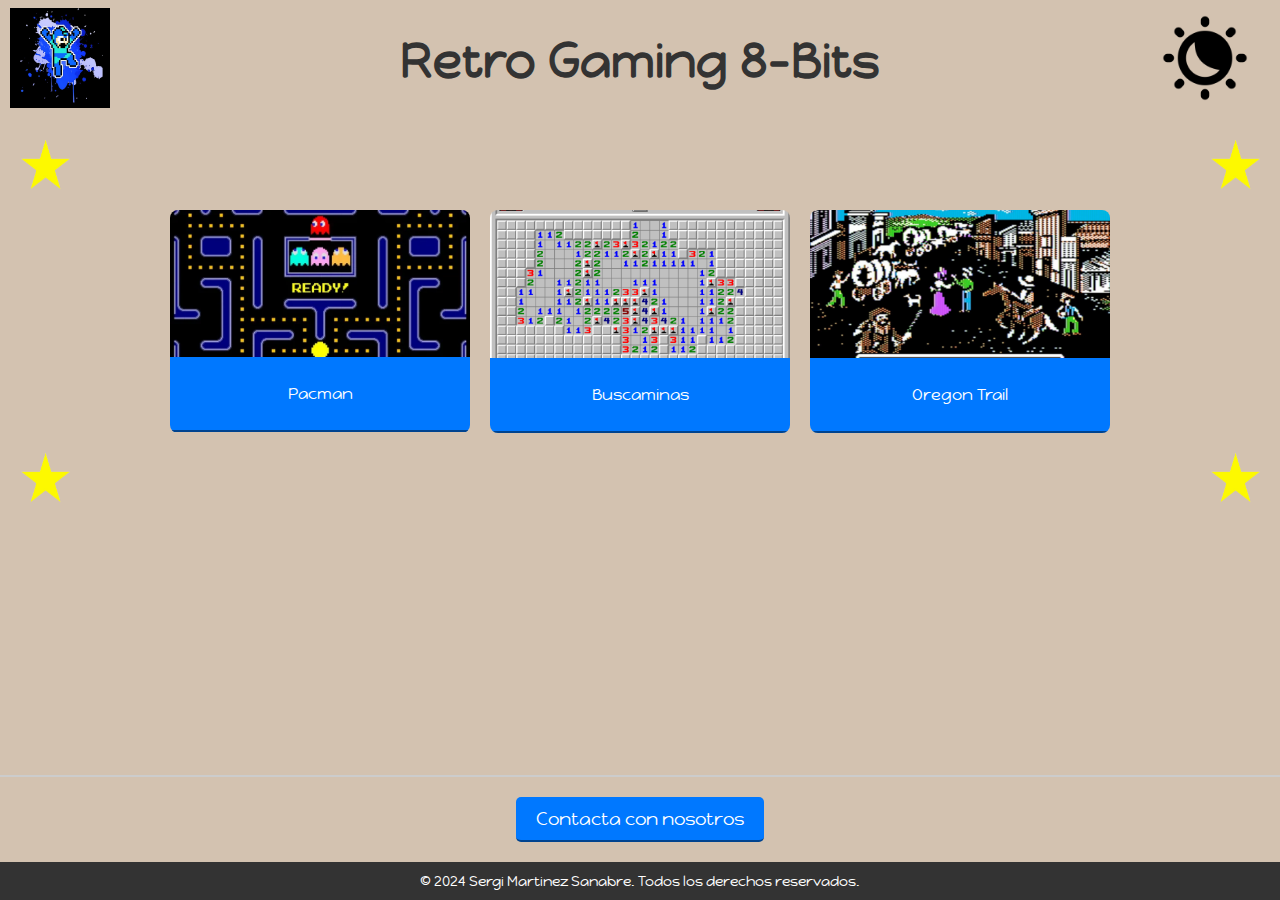
<file: index.html>
<!DOCTYPE html>
<html lang="es">
<head>
    <meta charset="UTF-8">
    <meta name="viewport" content="width=device-width, initial-scale=1.0">
    <title>Retro Gaming 8-Bits</title>
    <link href="https://fonts.googleapis.com/css2?family=Happy+Monkey&display=swap" rel="stylesheet">
    <link rel="stylesheet" href="style.css">
</head>
<body>
    <header>
        <a href="index.html">
            <img src="images/logo.png" alt="Logo">
        </a>
        <h1>Retro Gaming 8-Bits</h1>
        <div class="header-rectangle">
            <img id="toggle-theme" src="images/night-mode-1.png" alt="Night Mode Icon">
        </div>
    </header>

    <div class="stars">
        <img src="images/star.png" alt="Star">
        <img src="images/star.png" alt="Star">
    </div>

    <div class="game-container">
        <div class="game">
            <img src="images/pacman.png" alt="Pacman">
            <a href="pacman.html"><p>Pacman</p></a>
        </div>
        <div class="game">
            <img src="images/minesweeper.png" alt="Buscaminas">
            <a href="buscaminas.html"><p>Buscaminas</p></a>
        </div>
        <div class="game">
            <img src="images/oregon_trail.png" alt="Oregon Trail">
            <a href="oregon_trail.html"><p>Oregon Trail</p></a>
        </div>
    </div>

    <div class="stars-bottom">
        <img src="images/star.png" alt="Star">
        <img src="images/star.png" alt="Star">
    </div>

    <div class="contact">
        <a href="contact.html">Contacta con nosotros</a>
    </div>

    <footer>
        &copy; 2024 Sergi Martinez Sanabre. Todos los derechos reservados.
    </footer>

    <script src="script.js"></script>
</body>
</html>
</file>
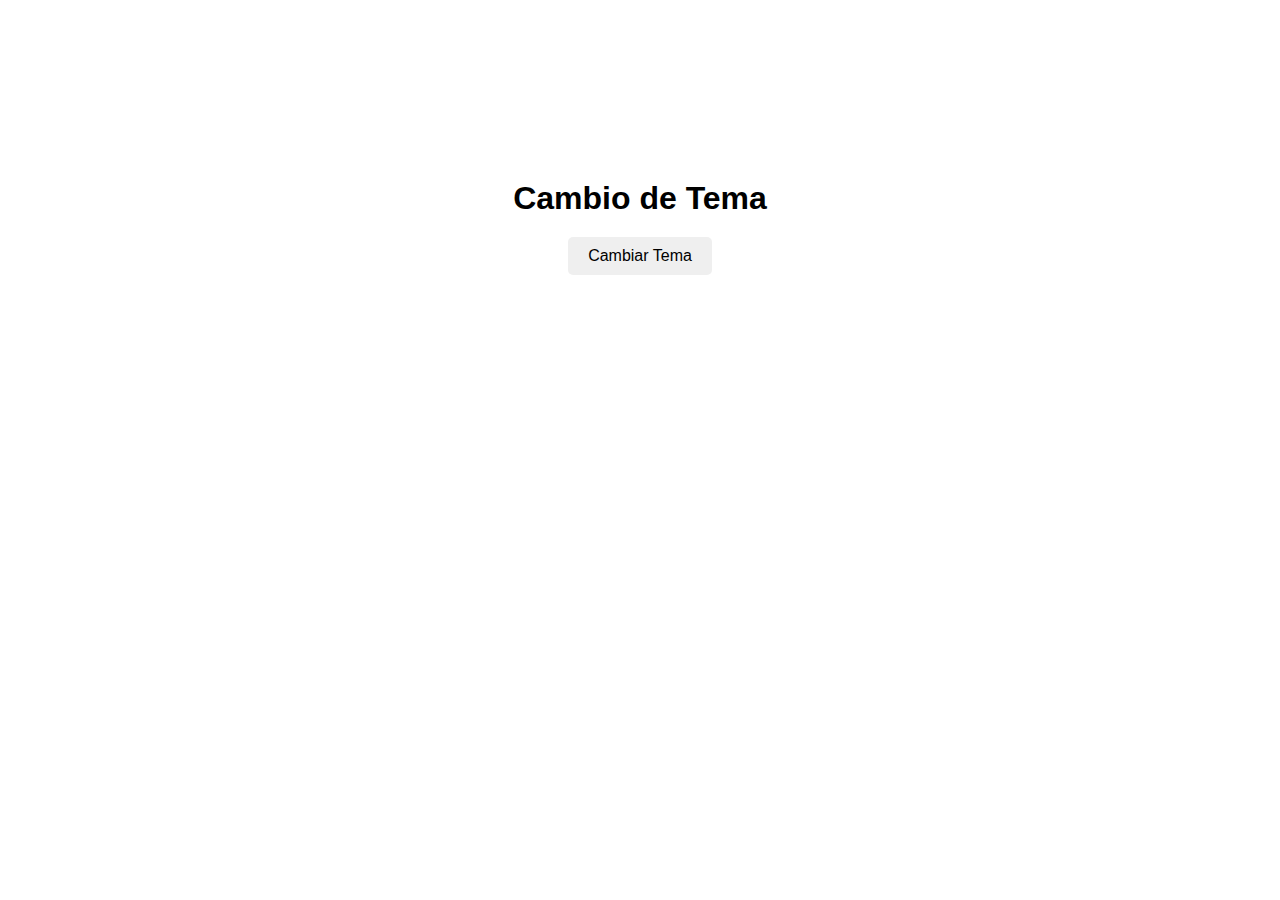
<file: AC5_TEMAS/index.html>
<!DOCTYPE html>
<html lang="es">
<head>
    <meta charset="UTF-8">
    <meta name="viewport" content="width=device-width, initial-scale=1.0">
    <title>Cambio de Tema</title>
    <link rel="stylesheet" href="styles.css">
</head>
<body>
    <div class="container">
        <h1>Cambio de Tema</h1>
        <button id="themeToggle">Cambiar Tema</button>
    </div>

    <script src="script.js"></script>
</body>
</html>
</file>
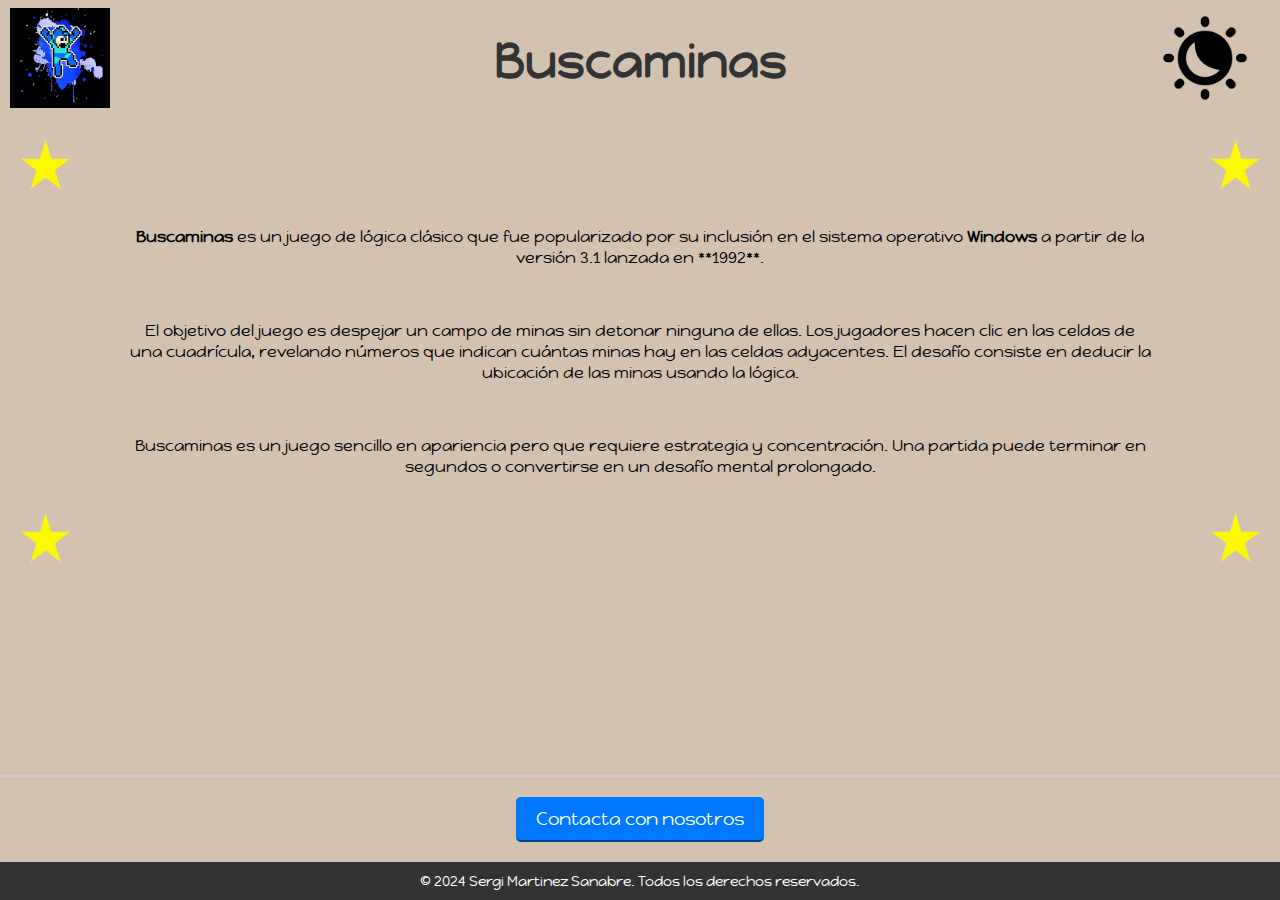
<file: buscaminas.html>
<!DOCTYPE html>
<html lang="es">
<head>
    <meta charset="UTF-8">
    <meta name="viewport" content="width=device-width, initial-scale=1.0">
    <title>Buscaminas</title>
    <link href="https://fonts.googleapis.com/css2?family=Happy+Monkey&display=swap" rel="stylesheet">
    <link rel="stylesheet" href="style.css">
</head>
<body>
    <header>
        <a href="index.html">
            <img src="images/logo.png" alt="Logo">
        </a>
        <h1>Buscaminas</h1>
        <div class="header-rectangle">
            <img id="toggle-theme" src="images/night-mode-1.png" alt="Night Mode Icon">
        </div>
    </header>

    <div class="stars">
        <img src="images/star.png" alt="Star">
        <img src="images/star.png" alt="Star">
    </div>

    <div class="game-container">
        <p>
            <strong>Buscaminas</strong> es un juego de lógica clásico que fue popularizado por su inclusión 
            en el sistema operativo <strong>Windows</strong> a partir de la versión 3.1 lanzada en **1992**.
        </p>
        <p>
            El objetivo del juego es despejar un campo de minas sin detonar ninguna de ellas. Los jugadores 
            hacen clic en las celdas de una cuadrícula, revelando números que indican cuántas minas hay 
            en las celdas adyacentes. El desafío consiste en deducir la ubicación de las minas usando la lógica.
        </p>
        <p>
            Buscaminas es un juego sencillo en apariencia pero que requiere estrategia y concentración. 
            Una partida puede terminar en segundos o convertirse en un desafío mental prolongado.
        </p>
    </div>
    

    <div class="stars-bottom">
        <img src="images/star.png" alt="Star">
        <img src="images/star.png" alt="Star">
    </div>

    <div class="contact">
        <a href="contact.html">Contacta con nosotros</a>
    </div>

    <footer>
        &copy; 2024 Sergi Martinez Sanabre. Todos los derechos reservados.
    </footer>

    <script src="script.js"></script>
</body>
</html>
</file>
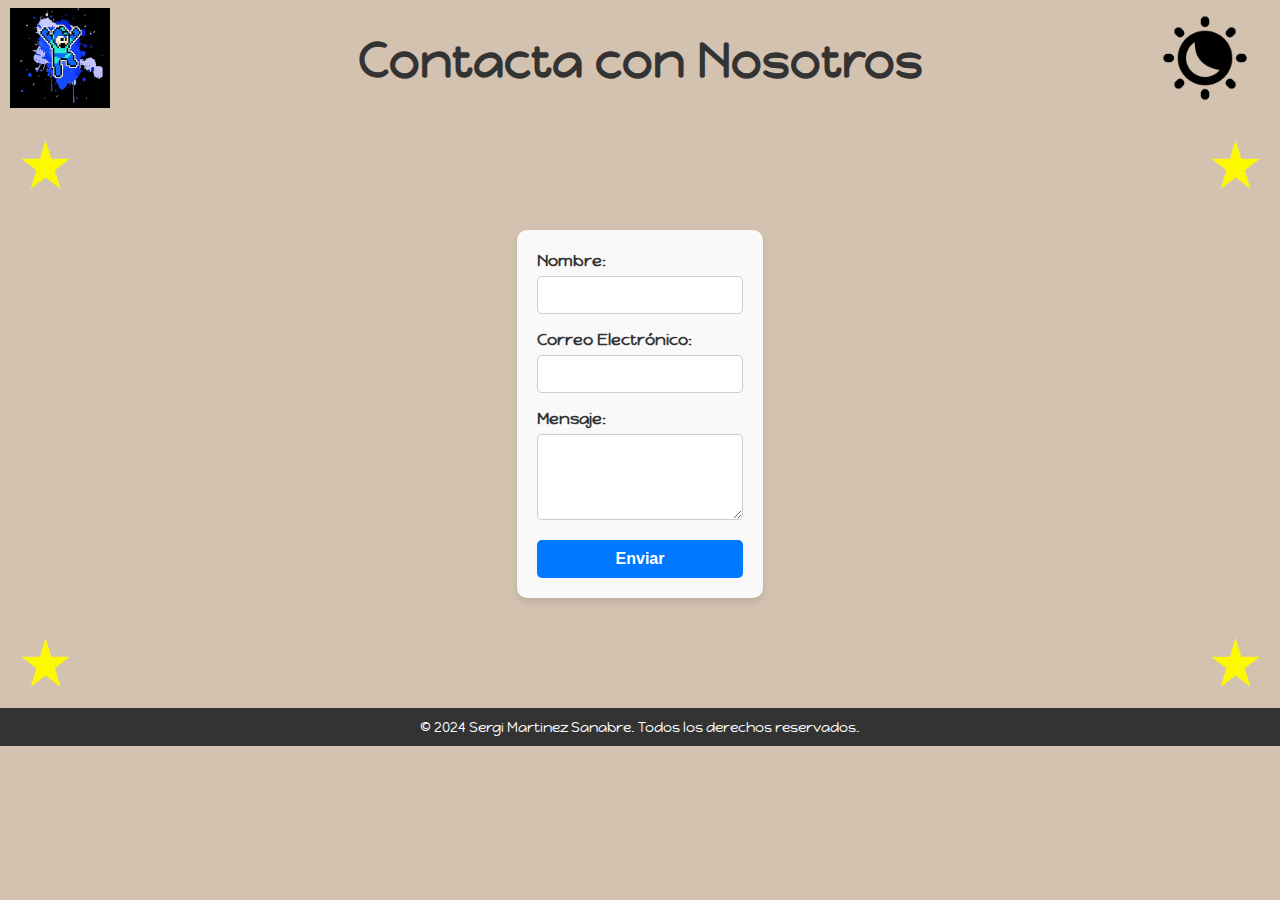
<file: contact.html>
<!DOCTYPE html>
<html lang="es">
<head>
    <meta charset="UTF-8">
    <meta name="viewport" content="width=device-width, initial-scale=1.0">
    <title>Contacto</title>
    <link href="https://fonts.googleapis.com/css2?family=Happy+Monkey&display=swap" rel="stylesheet">
    <link rel="stylesheet" href="style.css">
</head>
<body>
    <header>
        <a href="index.html">
            <img src="images/logo.png" alt="Logo">
        </a>
        <h1>Contacta con Nosotros</h1>
        <div class="header-rectangle">
            <img id="toggle-theme" src="images/night-mode-1.png" alt="Night Mode Icon">
        </div>
    </header>

    <div class="stars">
        <img src="images/star.png" alt="Star">
        <img src="images/star.png" alt="Star">
    </div>

    <div class="game-container">
        <form class="contact-form" action="submit_form.php" method="post">
            <div class="form-group">
                <label for="name">Nombre:</label>
                <input type="text" id="name" name="name" required>
            </div>
            <div class="form-group">
                <label for="email">Correo Electrónico:</label>
                <input type="email" id="email" name="email" required>
            </div>
            <div class="form-group">
                <label for="message">Mensaje:</label>
                <textarea id="message" name="message" rows="4" required></textarea>
            </div>
            <button type="submit" class="form-button">Enviar</button>
        </form>
    </div>

    <div class="stars-bottom">
        <img src="images/star.png" alt="Star">
        <img src="images/star.png" alt="Star">
    </div>

    <footer>
        &copy; 2024 Sergi Martinez Sanabre. Todos los derechos reservados.
    </footer>

    <script src="script.js"></script>
</body>
</html>
</file>
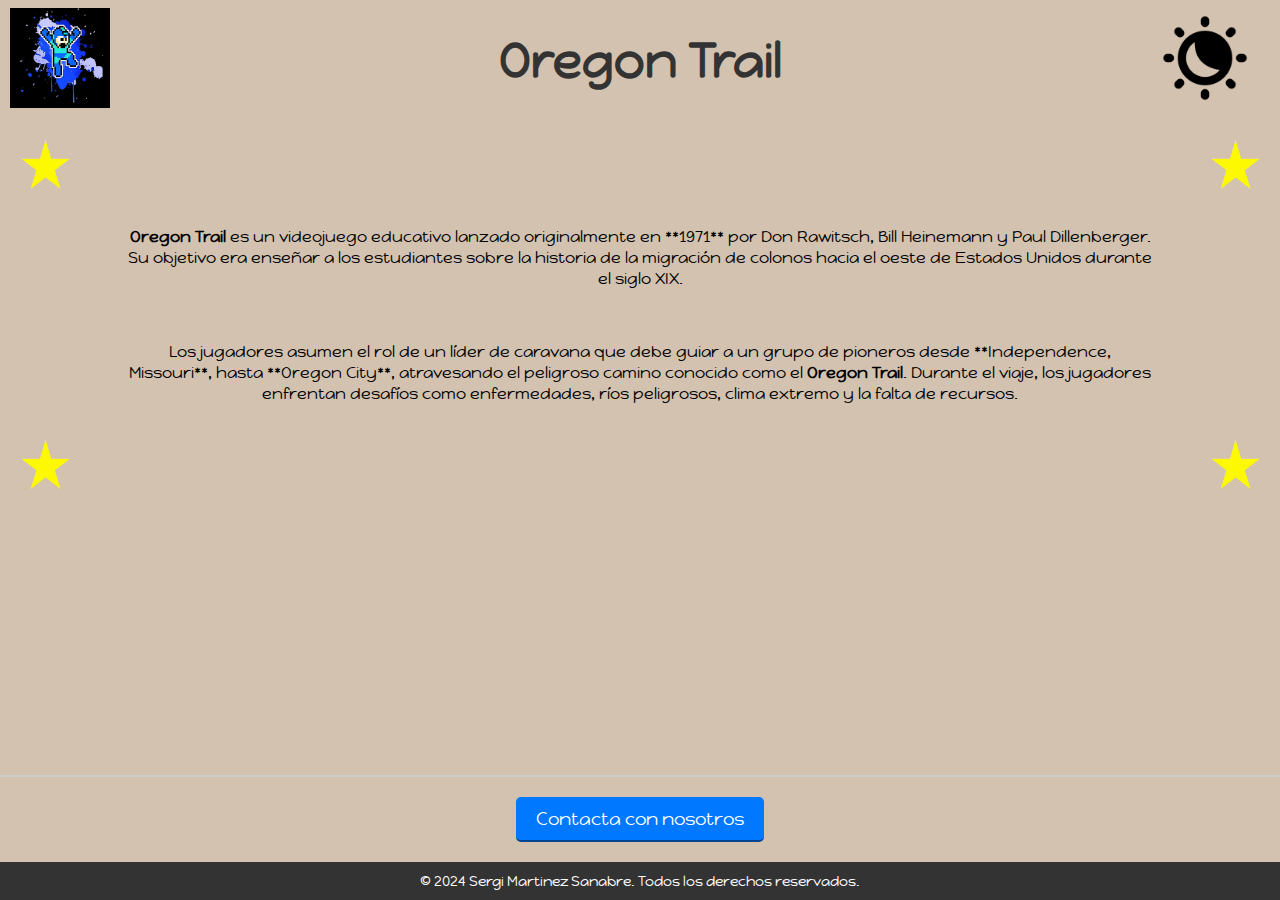
<file: oregon_trail.html>
<!DOCTYPE html>
<html lang="es">
<head>
    <meta charset="UTF-8">
    <meta name="viewport" content="width=device-width, initial-scale=1.0">
    <title>Oregon Trail</title>
    <link href="https://fonts.googleapis.com/css2?family=Happy+Monkey&display=swap" rel="stylesheet">
    <link rel="stylesheet" href="style.css">
</head>
<body>
    <header>
        <a href="index.html">
            <img src="images/logo.png" alt="Logo">
        </a>
        <h1>Oregon Trail</h1>
        <div class="header-rectangle">
            <img id="toggle-theme" src="images/night-mode-1.png" alt="Night Mode Icon">
        </div>
    </header>

    <div class="stars">
        <img src="images/star.png" alt="Star">
        <img src="images/star.png" alt="Star">
    </div>

    <div class="game-container">
        <p>
            <strong>Oregon Trail</strong> es un videojuego educativo lanzado originalmente en **1971** 
            por Don Rawitsch, Bill Heinemann y Paul Dillenberger. Su objetivo era enseñar a los estudiantes 
            sobre la historia de la migración de colonos hacia el oeste de Estados Unidos durante el siglo XIX.
        </p>
        <p>
            Los jugadores asumen el rol de un líder de caravana que debe guiar a un grupo de pioneros 
            desde **Independence, Missouri**, hasta **Oregon City**, atravesando el peligroso camino conocido como 
            el <strong>Oregon Trail</strong>. Durante el viaje, los jugadores enfrentan desafíos como enfermedades, 
            ríos peligrosos, clima extremo y la falta de recursos.
        </p>
    </div>
    
    <div class="stars-bottom">
        <img src="images/star.png" alt="Star">
        <img src="images/star.png" alt="Star">
    </div>

    <div class="contact">
        <a href="contact.html">Contacta con nosotros</a>
    </div>

    <footer>
        &copy; 2024 Sergi Martinez Sanabre. Todos los derechos reservados.
    </footer>

    <script src="script.js"></script>
</body>
</html>
</file>
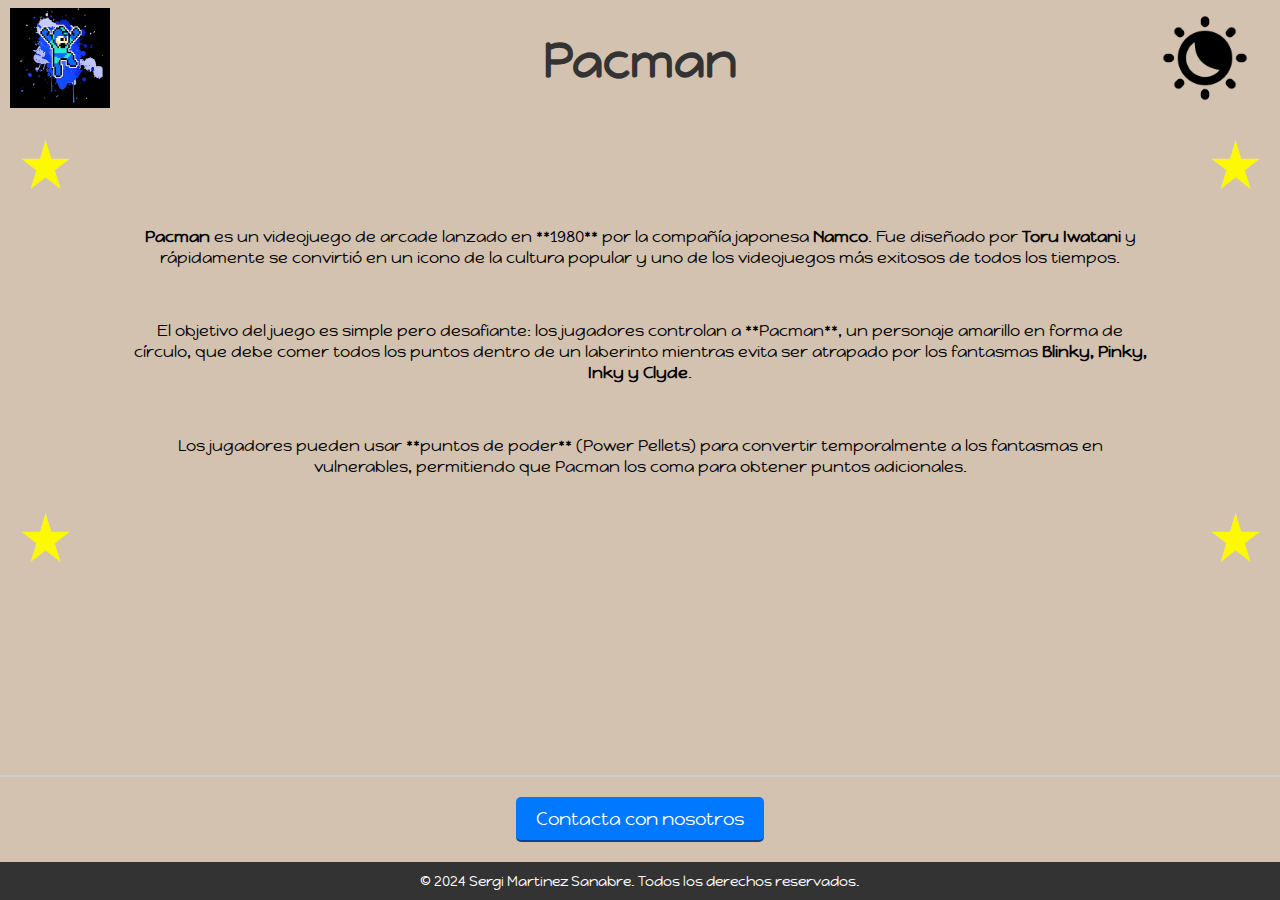
<file: pacman.html>
<!DOCTYPE html>
<html lang="es">
<head>
    <meta charset="UTF-8">
    <meta name="viewport" content="width=device-width, initial-scale=1.0">
    <title>Pacman</title>
    <link href="https://fonts.googleapis.com/css2?family=Happy+Monkey&display=swap" rel="stylesheet">
    <link rel="stylesheet" href="style.css">
</head>
<body>
    <header>
        <a href="index.html">
            <img src="images/logo.png" alt="Logo">
        </a>
        <h1>Pacman</h1>
        <div class="header-rectangle">
            <img id="toggle-theme" src="images/night-mode-1.png" alt="Night Mode Icon">
        </div>
    </header>

    <div class="stars">
        <img src="images/star.png" alt="Star">
        <img src="images/star.png" alt="Star">
    </div>

    <div class="game-container">
        <p>
            <strong>Pacman</strong> es un videojuego de arcade lanzado en **1980** por la compañía japonesa 
            <strong>Namco</strong>. Fue diseñado por <strong>Toru Iwatani</strong> y rápidamente se convirtió 
            en un icono de la cultura popular y uno de los videojuegos más exitosos de todos los tiempos.
        </p>
        <p>
            El objetivo del juego es simple pero desafiante: los jugadores controlan a **Pacman**, un personaje 
            amarillo en forma de círculo, que debe comer todos los puntos dentro de un laberinto mientras evita 
            ser atrapado por los fantasmas <strong>Blinky, Pinky, Inky y Clyde</strong>.
        </p>
        <p>
            Los jugadores pueden usar **puntos de poder** (Power Pellets) para convertir temporalmente a los 
            fantasmas en vulnerables, permitiendo que Pacman los coma para obtener puntos adicionales.
        </p>
    </div>
    

    <div class="stars-bottom">
        <img src="images/star.png" alt="Star">
        <img src="images/star.png" alt="Star">
    </div>

    <div class="contact">
        <a href="contact.html">Contacta con nosotros</a>
    </div>

    <footer>
        &copy; 2024 Sergi Martinez Sanabre. Todos los derechos reservados.
    </footer>

    <script src="script.js"></script>
</body>
</html>
</file>
<file: style.css>
body {
    font-family: 'Happy Monkey', cursive;
    background-color: #d3c2b0;
    margin: 0;
    padding: 0;
    text-align: center;
    display: flex;
    flex-direction: column;
    min-height: 100vh;
}

header {
    flex: 0 0 auto;
    display: flex;
    align-items: center;
    justify-content: flex-start;
    padding: 0 10px;
    background-color: #d3c2b0;
    height: 120px;
}

header img {
    width: 100px;
    height: 100px;
    margin-right: 15px;
}

header h1 {
    color: #333;
    font-size: 48px;
    text-align: center;
    flex-grow: 1;
}

.stars {
    display: flex;
    justify-content: space-between;
    align-items: center;
    margin: 20px;
    position: relative;
}

.stars img {
    width: 50px;
    height: 50px;
}

.game-container {
    display: flex;
    flex-wrap: wrap;
    justify-content: center;
    gap: 20px;
    margin: 20px;
    max-width: 80%; /* Limita el ancho del contenedor para mejor apariencia */
    margin: 0 auto; /* Centra el contenedor */
}

.game {
    background-color: transparent;
    color: white;
    border-radius: 8px;
    overflow: hidden;
    width: 300px;
    display: flex;
    flex-direction: column;
    align-items: center;
}

.game img {
    width: 100%;
    height: auto;
    max-width: 300px; /* Ajusta según el diseño */
    object-fit: cover;
    transition: transform 0.3s ease; /* Animación para mejor estética */
}

.game img:hover {
    transform: scale(1.05); /* Efecto de agrandamiento al pasar el ratón */
}


.game a {
    display: block;
    margin: 0;
    width: 100%;
    padding: 10px;
    background-color: #0078ff;
    border-bottom: solid rgba(0, 0, 0, 0.438) 2px;
    font-size: 16px;
    text-align: center;
    text-decoration: none; /* Elimina el subrayado predeterminado */
    color: white; /* Asegura que el texto sea visible */
}

.game a:hover {
    background-color: rgba(0, 120, 255, 0.63); /* Hover con 63% de opacidad */
}

.game a:active {
    background-color: rgba(0, 120, 255, 0.81); /* Active con 81% de opacidad */
}

.contact {
    margin-top: auto;
    padding: 20px 0;
    background-color: #d3c2b0;
    border-top: 2px solid #ccc;
}

.contact a {
    display: inline-block;
    padding: 10px 20px;
    background-color: #0078ff;
    color: white;
    text-decoration: none;
    font-size: 18px;
    border-radius: 5px;
    border-bottom: solid rgba(0, 0, 0, 0.438) 2px;
}

.contact a:hover {
    background-color: rgba(0, 120, 255, 0.63); /* Hover con 63% de opacidad */
}

.contact a:active {
    background-color: rgba(0, 120, 255, 0.81); /* Active con 81% de opacidad */
}

footer {
    padding: 10px;
    background-color: #333;
    color: white;
    font-size: 14px;
}

/* Add bottom stars */
.stars-bottom {
    display: flex;
    justify-content: space-between;
    margin: 20px;
}

.stars-bottom img {
    width: 50px;
    height: 50px;
}

.contact-form {
    width: 100%;
    max-width: 500px;
    margin: 20px auto;
    background-color: #f9f9f9; /* Fondo del formulario */
    padding: 20px;
    border-radius: 10px;
    box-shadow: 0px 4px 6px rgba(0, 0, 0, 0.1);
    text-align: left;
}

.contact-form .form-group {
    margin-bottom: 15px;
}

.contact-form label {
    display: block;
    font-size: 16px;
    font-weight: bold;
    margin-bottom: 5px;
    color: #333;
}

.contact-form input,
.contact-form textarea {
    width: 100%;
    padding: 10px;
    font-size: 14px;
    border: 1px solid #ccc;
    border-radius: 5px;
    box-sizing: border-box;
}

.contact-form textarea {
    resize: vertical;
}

.contact-form .form-button {
    display: block;
    width: 100%;
    padding: 10px 15px;
    font-size: 16px;
    font-weight: bold;
    background-color: #0078FF;
    color: white;
    border: none;
    border-radius: 5px;
    cursor: pointer;
    text-align: center;
    transition: background-color 0.3s ease;
}

.contact-form .form-button:hover {
    background-color: rgba(0, 120, 255, 0.8);
}

.contact-form .form-button:active {
    background-color: rgba(0, 120, 255, 0.9);
}


/* Responsiveness */
@media (max-width: 768px) {
    header {
        flex-direction: column;
        align-items: center;
        height: auto;
    }

    header img {
        margin: 0 0 10px;
    }

    .game-container {
        flex-direction: column;
        align-items: center;
    }

    .stars, .stars-bottom {
        justify-content: center;
        gap: 10px;
    }

    .stars img, .stars-bottom img {
        width: 40px;
        height: 40px;
    }
}


/* MODO OSCURO */
.dark-theme header h1 {
    color: #ffffff;
    font-size: 48px;
    text-align: center;
    flex-grow: 1;
}
.dark-theme {
    background-color: #555;
    color: white;
}

.dark-theme header {
    background-color: #555;
}

.dark-theme .game a {
    background-color: #0026ff;
}

.dark-theme .game a:hover {
    background-color: rgba(0, 38, 255, 0.63); /* Hover con 63% de opacidad en modo oscuro */
}

.dark-theme .game a:active {
    background-color: rgba(0, 38, 255, 0.81); /* Active con 81% de opacidad en modo oscuro */
}

.dark-theme .contact {
    background-color: #555;
    color: white;
}

.dark-theme .contact a {
    background-color: #0026ff;
    color: white;
}

.contact a:hover {
    background-color: rgba(0, 38, 255, 0.63); /* Hover con 63% de opacidad */
}

.contact a:active {
    background-color: rgba(0, 38, 255, 0.81); /* Active con 81% de opacidad */
}


.dark-theme .body {
    background-color: #555;
}


/* Modo oscuro para el formulario */
.dark-theme .contact-form {
    background-color: #444;
    box-shadow: 0px 4px 6px rgba(255, 255, 255, 0.1);
}

.dark-theme .contact-form label {
    color: #fff;
}

.dark-theme .contact-form input,
.dark-theme .contact-form textarea {
    background-color: #555;
    border: 1px solid #777;
    color: white;
}

.dark-theme .contact-form .form-button {
    background-color: #0026FF;
}

.dark-theme .contact-form .form-button:hover {
    background-color: rgba(0, 38, 255, 0.8);
}

.dark-theme .contact-form .form-button:active {
    background-color: rgba(0, 38, 255, 0.9);
}
</file>
<file: AC5_TEMAS/styles.css>
/* Estilos básicos */
* {
    margin: 0;
    padding: 0;
    box-sizing: border-box;
}

body {
    font-family: Arial, sans-serif;
    transition: background-color 0.5s, color 0.5s;
}

/* Tema claro */
body.light {
    background-color: white;
    color: black;
}

/* Tema oscuro */
body.dark {
    background-color: #121212;
    color: white;
}

.container {
    text-align: center;
    margin-top: 20vh;
}

button {
    padding: 10px 20px;
    font-size: 16px;
    cursor: pointer;
    border: none;
    border-radius: 5px;
    margin-top: 20px;
    transition: background-color 0.3s, color 0.3s;
}

button:hover {
    background-color: #007bff;
    color: white;
}
</file>
